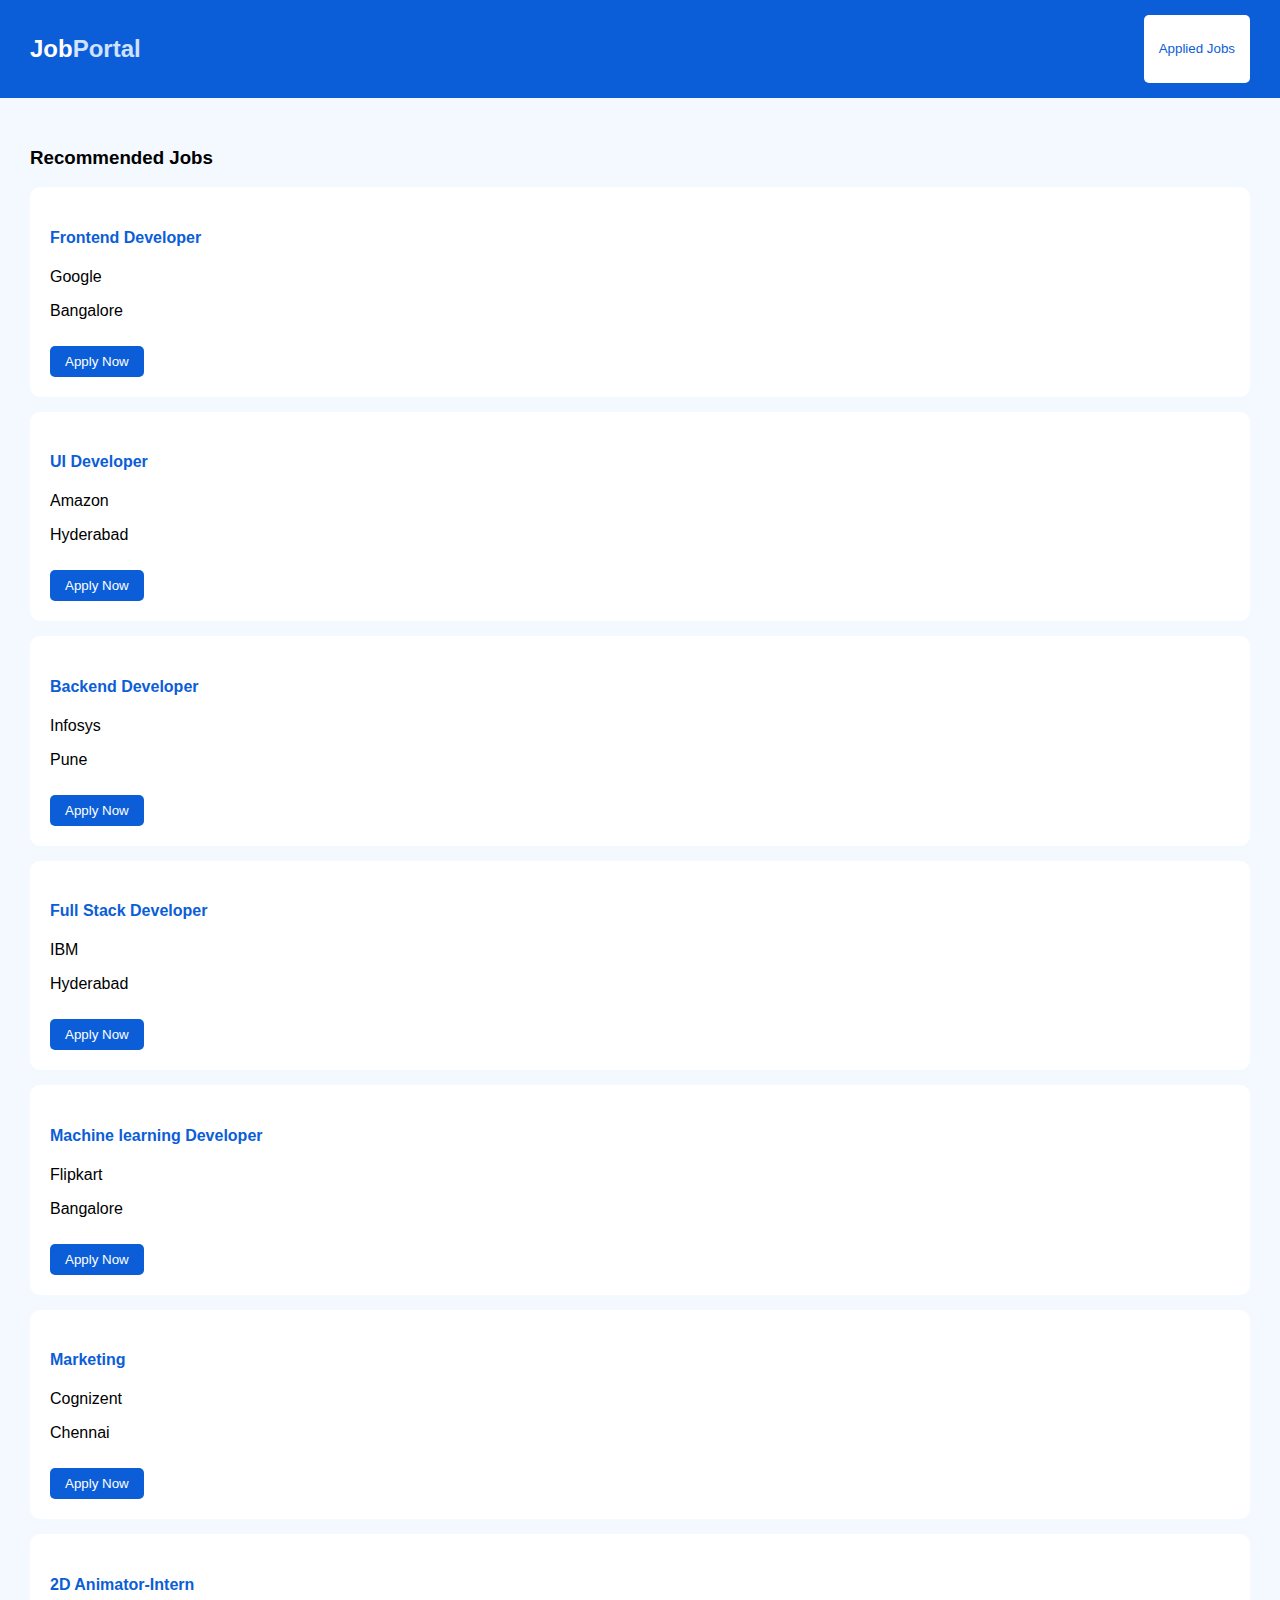
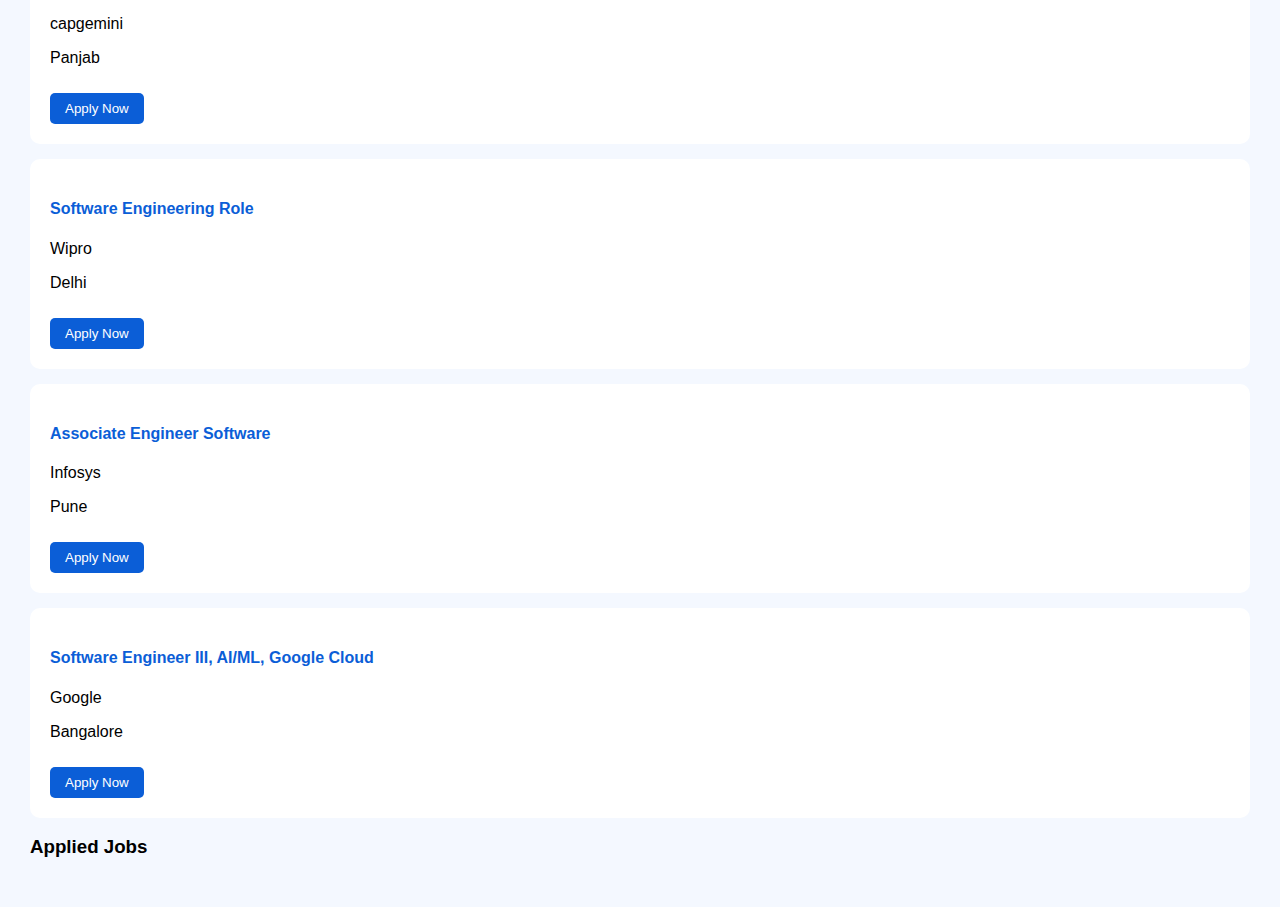
<file: index.html>
<!DOCTYPE html>
<html lang="en">
<head>
  <meta charset="UTF-8">
  <title>Job Portal</title>
  <link rel="stylesheet" href="style.css">
</head>
<body>

<header class="navbar">
  <h2 class="logo">Job<span>Portal</span></h2>
  <button onclick="scrollToApplied()">Applied Jobs</button>
</header>

<div class="container">
  <h3>Recommended Jobs</h3>
  <div id="jobs"></div>

  <h3 id="appliedTitle">Applied Jobs</h3>
  <ul id="appliedJobs"></ul>
</div>

<script src="script.js"></script>
</body>
</html>
</file>
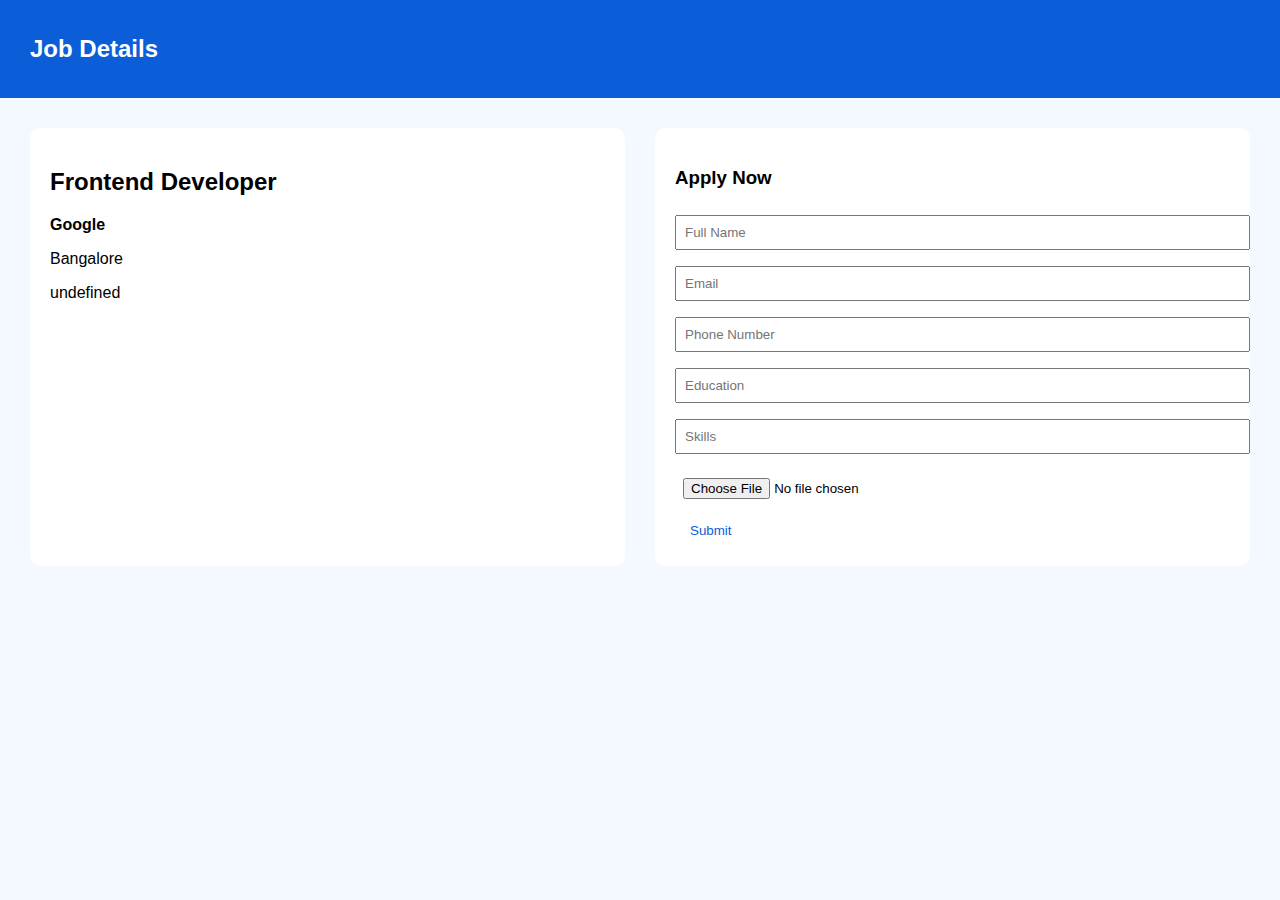
<file: job.html>
<!DOCTYPE html>
<html lang="en">
<head>
  <meta charset="UTF-8">
  <title>Apply Job</title>
  <link rel="stylesheet" href="style.css">
</head>
<body>

<header class="navbar">
  <h2 class="logo">Job Details</h2>
</header>

<div class="job-page">

  <div class="job-details" id="jobDetails"></div>

  <div class="apply-form">
    <h3>Apply Now</h3>

    <input type="text" placeholder="Full Name">
    <input type="email" placeholder="Email">
    <input type="text" placeholder="Phone Number">
    <input type="text" placeholder="Education">
    <input type="text" placeholder="Skills">
    <input type="file">

    <button onclick="submitApplication()">Submit</button>
  </div>

</div>

<script src="script.js"></script>
</body>
</html>
</file>
<file: style.css>
body {
  margin: 0;
  font-family: Arial, sans-serif;
  background: #f4f8ff;
}

/* HEADER */
.navbar {
  background: #0b5ed7;
  color: white;
  padding: 15px 30px;
  display: flex;
  justify-content: space-between;
}

.logo span {
  color: #cfe2ff;
}

button {
  background: white;
  color: #0b5ed7;
  border: none;
  padding: 8px 15px;
  border-radius: 5px;
  cursor: pointer;
}

/* HOME */
.container {
  padding: 30px;
}

.job-card {
  background: white;
  padding: 20px;
  margin-bottom: 15px;
  border-radius: 10px;
}

.job-card h4 {
  color: #0b5ed7;
}

.job-card button {
  margin-top: 10px;
  background: #0b5ed7;
  color: white;
}

/* APPLY PAGE */
.job-page {
  display: flex;
  gap: 30px;
  padding: 30px;
}

.job-details,
.apply-form {
  background: white;
  padding: 20px;
  border-radius: 10px;
  flex: 1;
}

.apply-form input {
  width: 100%;
  margin: 8px 0;
  padding: 8px;
}
</file>
